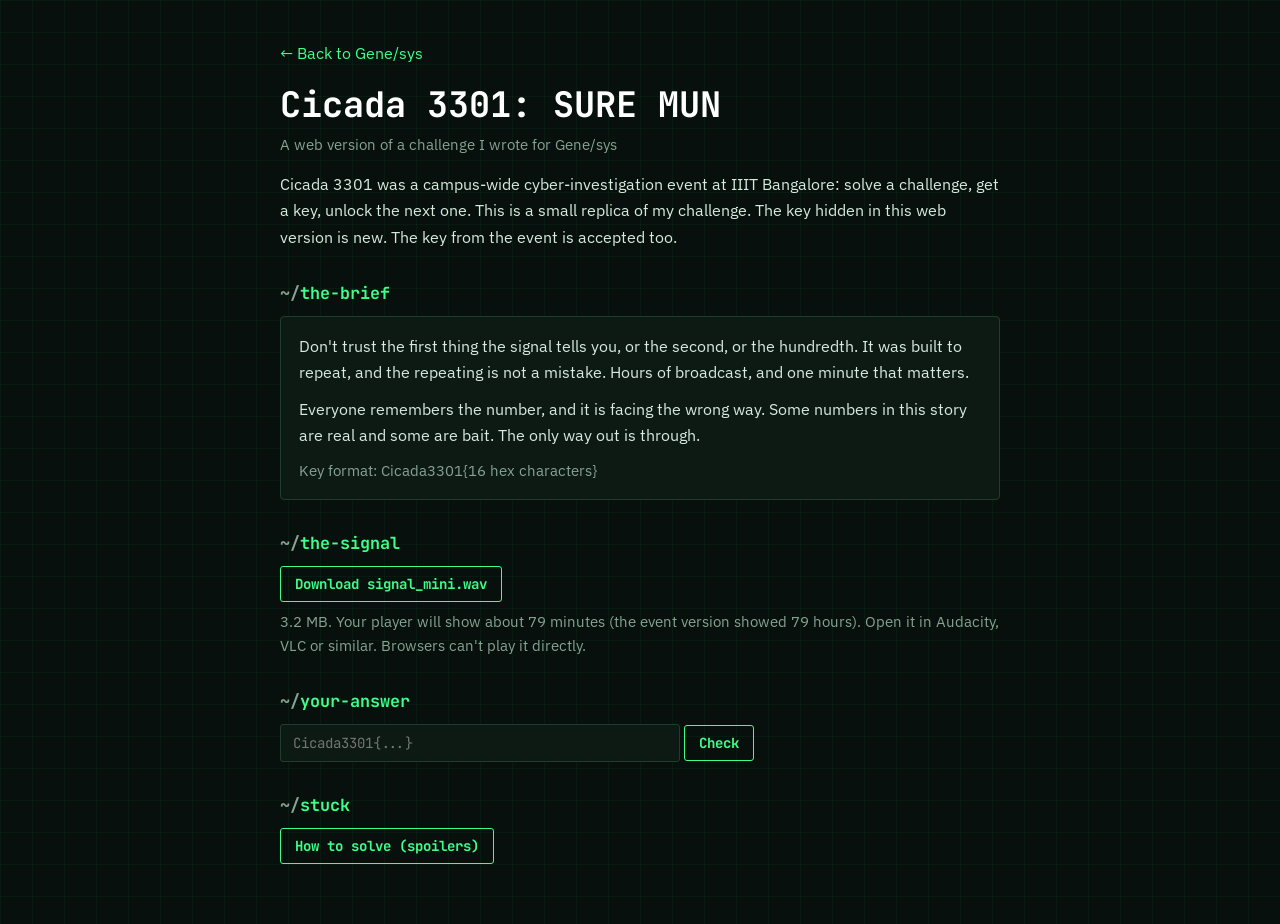
<file: cicada.html>
<!DOCTYPE html><html lang="en"><head><meta charset="utf-8"><meta name="viewport" content="width=device-width,initial-scale=1">
<title>Cicada 3301: SURE MUN | Aditya S Uranakar</title><meta name="description" content="A web version of the SURE MUN audio challenge I wrote for Cicada 3301 at IIIT Bangalore."><meta property="og:title" content="Cicada 3301: SURE MUN | Aditya S Uranakar"><meta property="og:description" content="A web version of the SURE MUN audio challenge I wrote for Cicada 3301 at IIIT Bangalore."><meta property="og:image" content="https://asuf10ppy.github.io/og-image.png"><meta name="twitter:card" content="summary_large_image">
<link rel="preconnect" href="https://fonts.googleapis.com"><link rel="preconnect" href="https://fonts.gstatic.com" crossorigin>
<link href="https://fonts.googleapis.com/css2?family=JetBrains+Mono:wght@400;700&family=IBM+Plex+Sans:wght@400;500&display=swap" rel="stylesheet">
<link rel="stylesheet" href="club.css"><style>.btn{display:inline-block;font:700 14px var(--mono);background:transparent;color:var(--g);border:1px solid var(--g);border-radius:3px;padding:8px 14px;cursor:pointer}.btn:hover{background:rgba(61,255,138,.1);text-decoration:none}
input[type=text]{width:100%;max-width:400px;background:var(--panel);border:1px solid var(--line);border-radius:3px;color:var(--text);font:14px var(--mono);padding:9px 12px}
#r{margin-top:10px;font:14px var(--mono)}#r.ok{color:var(--g)}#r.bad{color:#ff6b6b}
pre{background:#050c09;border:1px solid var(--line);border-radius:4px;padding:12px;overflow-x:auto;font:12px/1.5 var(--mono);margin:10px 0}ol{padding-left:22px}</style><link rel="stylesheet" href="motion.css"><script src="motion.js" defer></script><link rel="icon" href="favicon.svg" type="image/svg+xml"><script src="analytics.js" defer></script></head>
<body><main>
<a href="genesys.html">&larr; Back to Gene/sys</a>
<h1>Cicada 3301: SURE MUN</h1>
<div class="mute">A web version of a challenge I wrote for Gene/sys</div>
<p style="margin-top:14px">Cicada 3301 was a campus-wide cyber-investigation event at IIIT Bangalore: solve a challenge, get a key, unlock the next one. This is a small replica of my challenge. The key hidden in this web version is new. The key from the event is accepted too.</p>
<h2>the-brief</h2>
<div class="card"><p>Don't trust the first thing the signal tells you, or the second, or the hundredth. It was built to repeat, and the repeating is not a mistake. Hours of broadcast, and one minute that matters.</p>
<p style="margin-top:10px">Everyone remembers the number, and it is facing the wrong way. Some numbers in this story are real and some are bait. The only way out is through.</p>
<p class="mute" style="margin-top:10px">Key format: Cicada3301{16 hex characters}</p></div>
<h2>the-signal</h2>
<p><a class="btn" href="signal_mini.wav" download>Download signal_mini.wav</a></p>
<p class="mute" style="margin-top:8px">3.2 MB. Your player will show about 79 minutes (the event version showed 79 hours). Open it in Audacity, VLC or similar. Browsers can't play it directly.</p>
<h2>your-answer</h2>
<form id="f" autocomplete="off"><input type="text" id="k" placeholder="Cicada3301{...}" aria-label="Key" spellcheck="false" autocapitalize="off"> <button class="btn" type="submit">Check</button></form>
<div id="r" aria-live="polite"></div>
<h2>stuck</h2>
<button class="btn" id="hs" type="button" aria-expanded="false">How to solve (spoilers)</button>
<div id="sol" hidden style="margin-top:16px"><ol>
<li><b>The header lies.</b> The file says 348 Hz and about 79 minutes, so it sounds like nothing. Plot its spectrum and you will see a steady hum near 47.8 Hz.</li>
<li><b>Use the number.</b> If that hum is really 3301 Hz, the audio is slowed by 3301 / 47.84 = 69. The real sample rate is 348 x 69 = 24,012 Hz. Set the track rate to 24012 in Audacity (track menu, Rate, Other) or run the script below.</li>
<li><b>Listen.</b> The restored audio is 69 seconds long: noise, the 3301 Hz hum, and a 600 Hz Morse message that keeps repeating KEEP LOOKING. That repeating message is the bait.</li>
<li><b>Face the number the right way.</b> 3301 reversed is 1033, so look at 10.33 seconds. (The event version hid it at 10:33.) A different Morse message starts there.</li>
<li><b>Decode it</b> by ear, or with a 600 Hz band-pass and a Morse table. It spells a web address: <code>ASUF10PPY.GITHUB.IO/SYNERGY2026</code></li>
<li><b>Open the page.</b> It is a 40 minute archive with captions. This time the number is real: go to 33:01 and read the key.</li></ol>
<pre><code>import wave
src = wave.open("signal_mini.wav")
dst = wave.open("restored.wav", "wb")
dst.setnchannels(1); dst.setsampwidth(2)
dst.setframerate(src.getframerate() * 69)   # 348 x 69 = 24,012 Hz
dst.writeframes(src.readframes(src.getnframes()))
dst.close()</code></pre>
<button class="btn" id="pl" type="button">Play restored audio</button></div>
</main><script>
const $=s=>document.querySelector(s),HASH=["708617d2b8daddcf23175fbee371aaae532069163a0b1753b856ae76595c1b99","cef43685cca0c00c364d959446fa5f5f482d47b324e4c037fd4a8ea5e90d375b"];
async function sha(s){const b=await crypto.subtle.digest('SHA-256',new TextEncoder().encode(s));return [...new Uint8Array(b)].map(x=>x.toString(16).padStart(2,'0')).join('')}
$('#f').onsubmit=async e=>{e.preventDefault();const r=$('#r');
 try{const ok=HASH.includes(await sha($('#k').value.trim().toLowerCase()));r.className=ok?'ok':'bad';r.textContent=ok?'Correct. You solved SURE MUN.':'Not the key. Keep looking.'}
 catch(x){r.className='bad';r.textContent='Checking needs a secure (https) page.'}};
$('#hs').onclick=e=>{const s=$('#sol'),o=s.hidden;s.hidden=!o;e.target.setAttribute('aria-expanded',o)};
let ctx,src;
$('#pl').onclick=async e=>{
 if(src){src.stop();src=null;e.target.textContent='Play restored audio';return}
 const d=new Int16Array((await (await fetch('signal_mini.wav')).arrayBuffer()).slice(44));
 ctx=ctx||new AudioContext();const ab=ctx.createBuffer(1,d.length,24012),c=ab.getChannelData(0);
 for(let i=0;i<d.length;i++)c[i]=d[i]/32768;
 src=ctx.createBufferSource();src.buffer=ab;src.connect(ctx.destination);src.onended=()=>{src=null;e.target.textContent='Play restored audio'};src.start();e.target.textContent='Stop'};
</script></body></html>
</file>
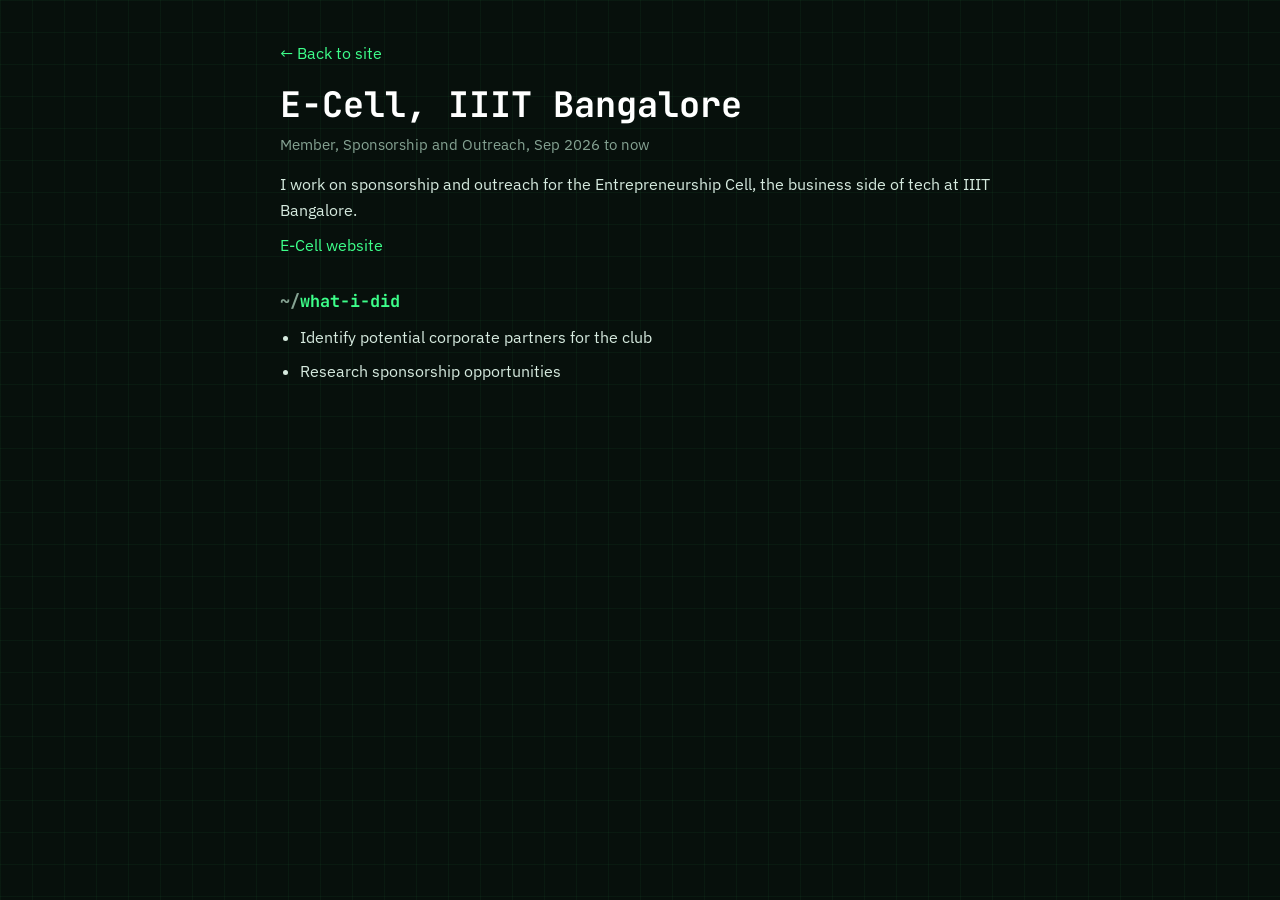
<file: ecell.html>
<!DOCTYPE html><html lang="en"><head><meta charset="utf-8"><meta name="viewport" content="width=device-width,initial-scale=1">
<title>E-Cell, IIIT Bangalore | Aditya S Uranakar</title>
<meta name="description" content="What Aditya S Uranakar contributed to E-Cell, IIIT Bangalore."><meta property="og:title" content="E-Cell, IIIT Bangalore | Aditya S Uranakar"><meta property="og:description" content="What I contributed to E-Cell, IIIT Bangalore."><meta property="og:image" content="https://asuf10ppy.github.io/og-image.png"><meta name="twitter:card" content="summary_large_image">
<link rel="preconnect" href="https://fonts.googleapis.com"><link rel="preconnect" href="https://fonts.gstatic.com" crossorigin>
<link href="https://fonts.googleapis.com/css2?family=JetBrains+Mono:wght@400;700&family=IBM+Plex+Sans:wght@400;500&display=swap" rel="stylesheet">
<link rel="stylesheet" href="club.css"><link rel="stylesheet" href="motion.css"><script src="motion.js" defer></script><link rel="icon" href="favicon.svg" type="image/svg+xml"><script src="analytics.js" defer></script></head>
<body data-club="ecell"><main><a href="index.html#involvement">&larr; Back to site</a>
<h1 id="h">E-Cell, IIIT Bangalore</h1><div class="mute" id="meta"></div><p id="sum" style="margin-top:14px"></p><p class="links" id="links" style="margin-top:8px"></p>
<h2>what-i-did</h2><ul id="did"></ul><div id="feat"></div></main><script src="club.js"></script></body></html>
</file>
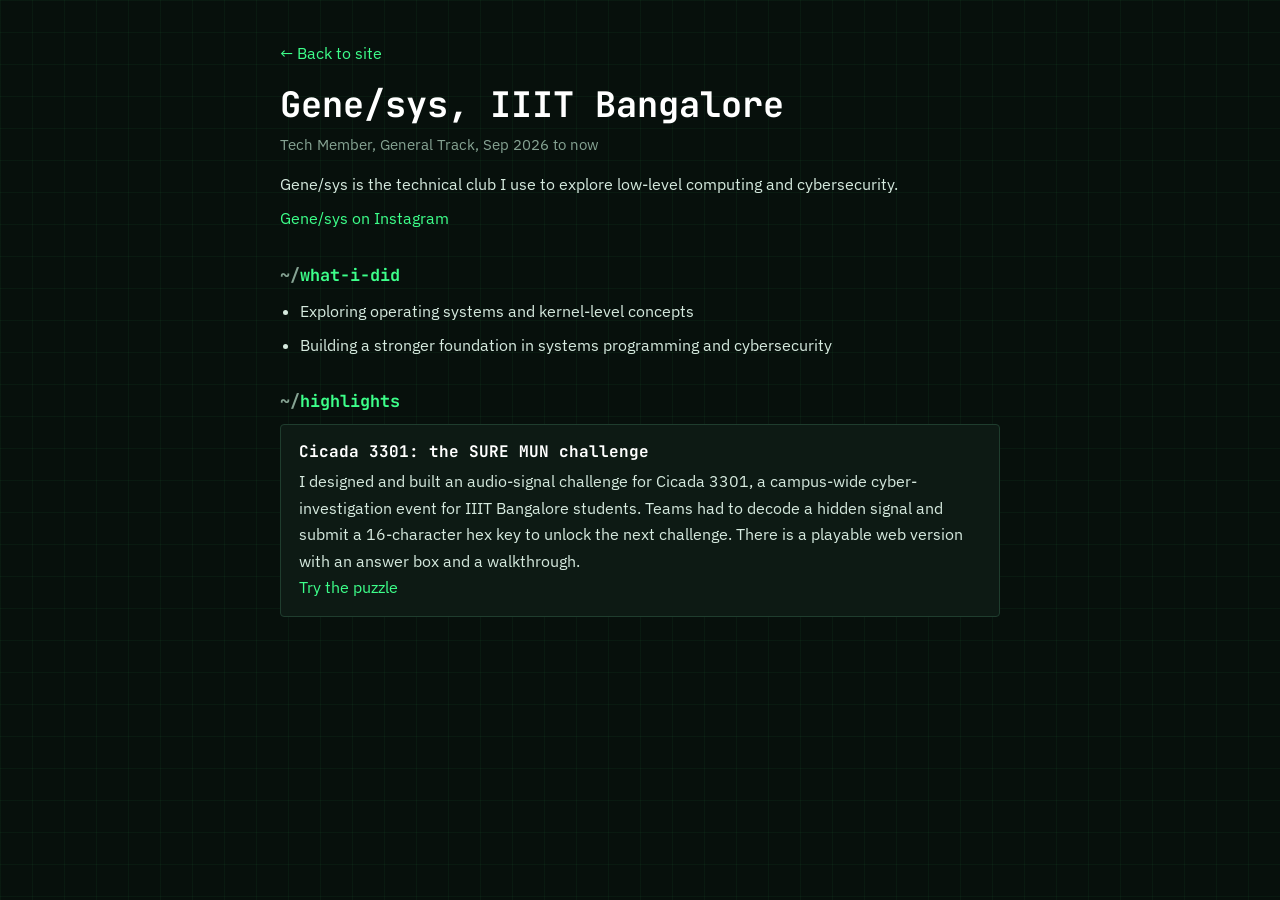
<file: genesys.html>
<!DOCTYPE html><html lang="en"><head><meta charset="utf-8"><meta name="viewport" content="width=device-width,initial-scale=1">
<title>Gene/sys, IIIT Bangalore | Aditya S Uranakar</title>
<meta name="description" content="What Aditya S Uranakar contributed to Gene/sys, IIIT Bangalore."><meta property="og:title" content="Gene/sys, IIIT Bangalore | Aditya S Uranakar"><meta property="og:description" content="What I contributed to Gene/sys, IIIT Bangalore."><meta property="og:image" content="https://asuf10ppy.github.io/og-image.png"><meta name="twitter:card" content="summary_large_image">
<link rel="preconnect" href="https://fonts.googleapis.com"><link rel="preconnect" href="https://fonts.gstatic.com" crossorigin>
<link href="https://fonts.googleapis.com/css2?family=JetBrains+Mono:wght@400;700&family=IBM+Plex+Sans:wght@400;500&display=swap" rel="stylesheet">
<link rel="stylesheet" href="club.css"><link rel="stylesheet" href="motion.css"><script src="motion.js" defer></script><link rel="icon" href="favicon.svg" type="image/svg+xml"><script src="analytics.js" defer></script></head>
<body data-club="genesys"><main><a href="index.html#involvement">&larr; Back to site</a>
<h1 id="h">Gene/sys, IIIT Bangalore</h1><div class="mute" id="meta"></div><p id="sum" style="margin-top:14px"></p><p class="links" id="links" style="margin-top:8px"></p>
<h2>what-i-did</h2><ul id="did"></ul><div id="feat"></div></main><script src="club.js"></script></body></html>
</file>
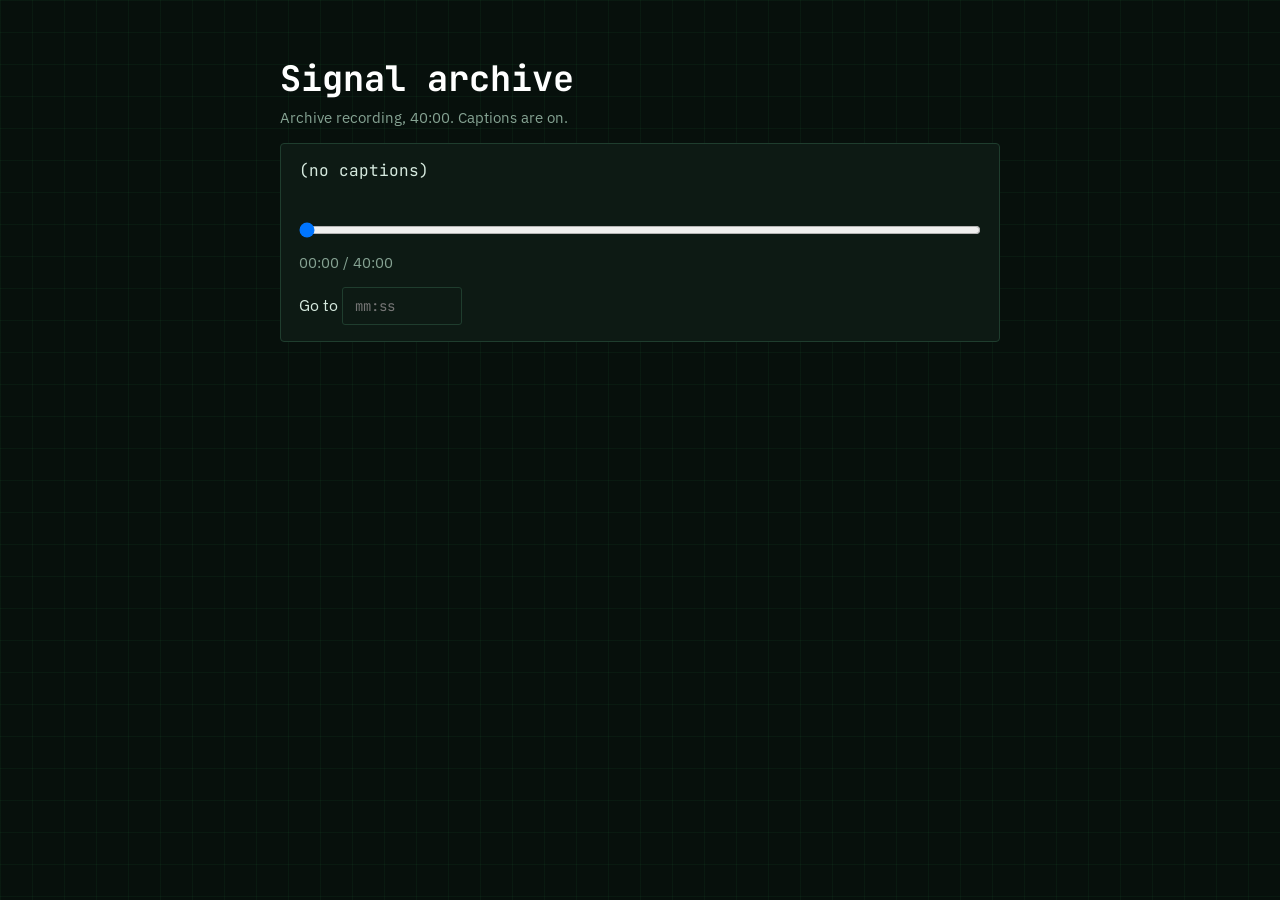
<file: mnt_user-data_outputs_site_synergy2026_index.html>
<!DOCTYPE html><html lang="en"><head><meta charset="utf-8"><meta name="viewport" content="width=device-width,initial-scale=1">
<title>Signal archive</title><meta name="description" content="Archive recording with captions."><meta property="og:title" content="Signal archive"><meta property="og:description" content="Archive recording with captions."><meta property="og:image" content="https://asuf10ppy.github.io/og-image.png"><meta name="twitter:card" content="summary_large_image">
<link rel="preconnect" href="https://fonts.googleapis.com"><link rel="preconnect" href="https://fonts.gstatic.com" crossorigin>
<link href="https://fonts.googleapis.com/css2?family=JetBrains+Mono:wght@400;700&family=IBM+Plex+Sans:wght@400;500&display=swap" rel="stylesheet">
<link rel="stylesheet" href="../club.css"><style>.btn{display:inline-block;font:700 14px var(--mono);background:transparent;color:var(--g);border:1px solid var(--g);border-radius:3px;padding:8px 14px;cursor:pointer}.btn:hover{background:rgba(61,255,138,.1);text-decoration:none}
input[type=text]{width:100%;max-width:400px;background:var(--panel);border:1px solid var(--line);border-radius:3px;color:var(--text);font:14px var(--mono);padding:9px 12px}
#r{margin-top:10px;font:14px var(--mono)}#r.ok{color:var(--g)}#r.bad{color:#ff6b6b}
pre{background:#050c09;border:1px solid var(--line);border-radius:4px;padding:12px;overflow-x:auto;font:12px/1.5 var(--mono);margin:10px 0}ol{padding-left:22px}</style><meta name="robots" content="noindex"><link rel="icon" href="../favicon.svg" type="image/svg+xml"></head>
<body><main>
<h1>Signal archive</h1><p class="mute">Archive recording, 40:00. Captions are on.</p>
<div class="card"><div id="cap" aria-live="polite" style="min-height:3em;font:16px var(--mono)">(no captions)</div>
<input type="range" id="s" min="0" max="2400" value="0" style="width:100%;margin-top:14px" aria-label="Timeline">
<div class="mute" style="margin-top:6px"><span id="t">00:00</span> / 40:00</div>
<p style="margin-top:12px"><label>Go to <input type="text" id="g" placeholder="mm:ss" style="max-width:120px"></label></p></div>
</main><script>
const $=s=>document.querySelector(s),K="Cicada3301{e945029e9e0fe5cc}";
const f=n=>String(Math.floor(n/60)).padStart(2,'0')+':'+String(n%60).padStart(2,'0');
function at(n){n=Math.max(0,Math.min(2400,n|0));$('#s').value=n;$('#t').textContent=f(n);$('#cap').textContent=(n>=1981&&n<1985)?K:'(no captions)'}
$('#s').oninput=e=>at(+e.target.value);
$('#g').onchange=e=>{const m=e.target.value.match(/^(\d{1,2}):(\d{2})$/);if(m)at(+m[1]*60+ +m[2])};
</script></body></html>
</file>
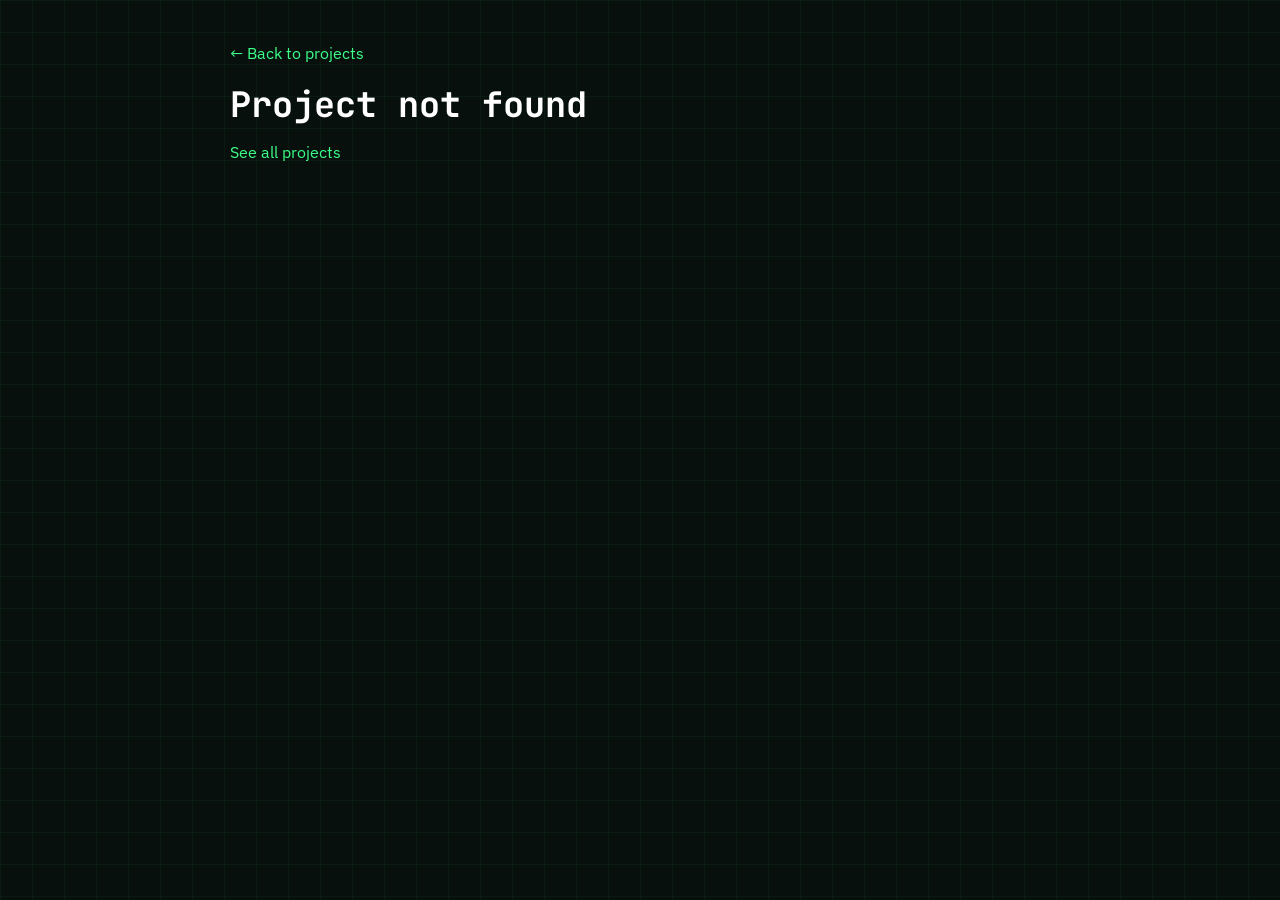
<file: project.html>
<!DOCTYPE html><html lang="en"><head><meta charset="utf-8"><meta name="viewport" content="width=device-width,initial-scale=1">
<title>Project | Aditya S Uranakar</title><meta name="description" content="Details, circuit and code for a project by Aditya S Uranakar."><meta property="og:title" content="Projects by Aditya S Uranakar"><meta property="og:description" content="Embedded and IoT projects with circuits and code."><meta property="og:image" content="https://asuf10ppy.github.io/og-image.png"><meta name="twitter:card" content="summary_large_image">
<link rel="preconnect" href="https://fonts.googleapis.com"><link rel="preconnect" href="https://fonts.gstatic.com" crossorigin>
<link href="https://fonts.googleapis.com/css2?family=JetBrains+Mono:wght@400;700&family=IBM+Plex+Sans:wght@400;500&display=swap" rel="stylesheet">
<link rel="stylesheet" href="club.css"><style>
main{max-width:860px}section{padding-top:8px}
.tags{display:flex;flex-wrap:wrap;gap:6px;margin:12px 0}.tags span{font:12px var(--mono);border:1px solid var(--line);padding:1px 8px;border-radius:3px;color:var(--mute)}
.next{color:#ffb347;font-size:.92rem;margin-top:8px}ol{padding-left:22px}
.btn{font:700 13px var(--mono);background:transparent;color:var(--g);border:1px solid var(--g);border-radius:3px;padding:7px 13px;cursor:pointer}.btn:hover{background:rgba(61,255,138,.1)}
.row{display:flex;flex-wrap:wrap;gap:10px;align-items:center;margin:10px 0}
pre{background:#050c09;border:1px solid var(--line);border-radius:4px;padding:12px;overflow-x:auto;font:12px/1.5 var(--mono)}
.dg{overflow-x:auto}.dg svg{min-width:620px;width:100%;height:auto}
.pt{fill:#0d1a14;stroke:#2a5a43}.pn{fill:#fff;font:700 12px var(--mono)}.pl{fill:#86a393;font:11px var(--mono)}.dot{fill:#3dff8a}
.w{fill:none;stroke-width:2}.w.p{stroke:#ff6b6b}.w.g{stroke:#86a393}.w.s{stroke:#3dff8a}
.vid{position:relative;display:block;width:100%;aspect-ratio:16/9;padding:0;border:1px solid var(--line);border-radius:4px;overflow:hidden;background:#000;cursor:pointer;margin-bottom:14px}
.vid img{width:100%;height:100%;object-fit:cover;opacity:.85}.vid .pl2{position:absolute;left:14px;bottom:12px;font:700 14px var(--mono);color:var(--g);background:rgba(7,16,12,.85);padding:6px 12px;border-radius:3px}
iframe{width:100%;aspect-ratio:16/9;border:0;border-radius:4px;margin-bottom:14px}
</style><link rel="stylesheet" href="motion.css"><script src="motion.js" defer></script><link rel="icon" href="favicon.svg" type="image/svg+xml"><script src="analytics.js" defer></script></head>
<body><main><a href="index.html#projects">&larr; Back to projects</a>
<h1 id="h">Loading...</h1><div class="mute" id="meta"></div><p id="sum" style="margin-top:12px"></p><div class="tags" id="tg"></div><div id="body"></div>
</main><script src="project.js"></script></body></html>
</file>
<file: club.css>
:root{--bg:#07100c;--panel:#0d1a14;--line:#1f3d2e;--text:#d6eadf;--mute:#86a393;--g:#3dff8a;--mono:'JetBrains Mono',ui-monospace,Menlo,Consolas,monospace;--sans:'IBM Plex Sans',system-ui,sans-serif}
*{box-sizing:border-box;margin:0}
body{background:var(--bg);color:var(--text);font:16px/1.65 var(--sans);background-image:linear-gradient(rgba(61,255,138,.045) 1px,transparent 1px),linear-gradient(90deg,rgba(61,255,138,.045) 1px,transparent 1px);background-size:32px 32px}
a{color:var(--g);text-decoration:none}a:hover{text-decoration:underline}
:focus-visible{outline:2px solid var(--g);outline-offset:3px}
main{max-width:760px;margin:0 auto;padding:40px 20px 60px}
h1{font:700 clamp(1.5rem,4.5vw,2.2rem)/1.2 var(--mono);color:#fff;margin:18px 0 6px}
h2{font:700 1.05rem var(--mono);color:var(--g);margin:32px 0 12px}h2::before{content:"~/";color:var(--mute)}
h3{font:700 1rem var(--mono);color:#fff;margin-bottom:6px}
.mute{color:var(--mute);font-size:.92rem}
ul{padding-left:20px}li{margin:8px 0}
.card{background:var(--panel);border:1px solid var(--line);border-radius:4px;padding:16px 18px;margin-top:12px}
.links a{margin-right:16px}
</file>
<file: motion.css>
@view-transition{navigation:auto}
@media(prefers-reduced-motion:no-preference){
html{scroll-behavior:smooth}
body{animation:fi .6s ease both}@keyframes fi{from{opacity:0}}
.term{animation:glow 6s ease-in-out infinite}@keyframes glow{50%{box-shadow:0 0 60px rgba(61,255,138,.15)}}
main a:not(.card):not(.btn){background:linear-gradient(currentColor,currentColor) 0 100%/0 1px no-repeat;transition:background-size .3s ease}
main a:not(.card):not(.btn):hover{background-size:100% 1px;text-decoration:none}
.card,.cert{transition:opacity .6s ease,transform .6s ease,border-color .25s ease,box-shadow .25s ease}
.rv h2{opacity:0;transition:opacity .6s ease}.rv.in h2{opacity:1}
.rv .card,.rv .cert,.rv li{opacity:0;transform:translateY(14px)}
.rv.in .card,.rv.in .cert,.rv.in li{opacity:1;transform:none}
.rv.in .card:hover,.rv.in .cert:hover{transform:translateY(-3px);box-shadow:0 10px 32px rgba(61,255,138,.08);transition-delay:0s}
.rv.in .card:nth-child(2),.rv.in .cert:nth-child(2),.rv.in li:nth-child(2){transition-delay:0.07s}
.rv.in .card:nth-child(3),.rv.in .cert:nth-child(3),.rv.in li:nth-child(3){transition-delay:0.14s}
.rv.in .card:nth-child(4),.rv.in .cert:nth-child(4),.rv.in li:nth-child(4){transition-delay:0.21s}
.rv.in .card:nth-child(5),.rv.in .cert:nth-child(5),.rv.in li:nth-child(5){transition-delay:0.28s}
.rv.in .card:nth-child(6),.rv.in .cert:nth-child(6),.rv.in li:nth-child(6){transition-delay:0.35s}
.rv.in .card:nth-child(7),.rv.in .cert:nth-child(7),.rv.in li:nth-child(7){transition-delay:0.42s}
.w{stroke-dasharray:1;stroke-dashoffset:1;animation:dr 1.6s .3s ease forwards}@keyframes dr{to{stroke-dashoffset:0}}
}
</file>
